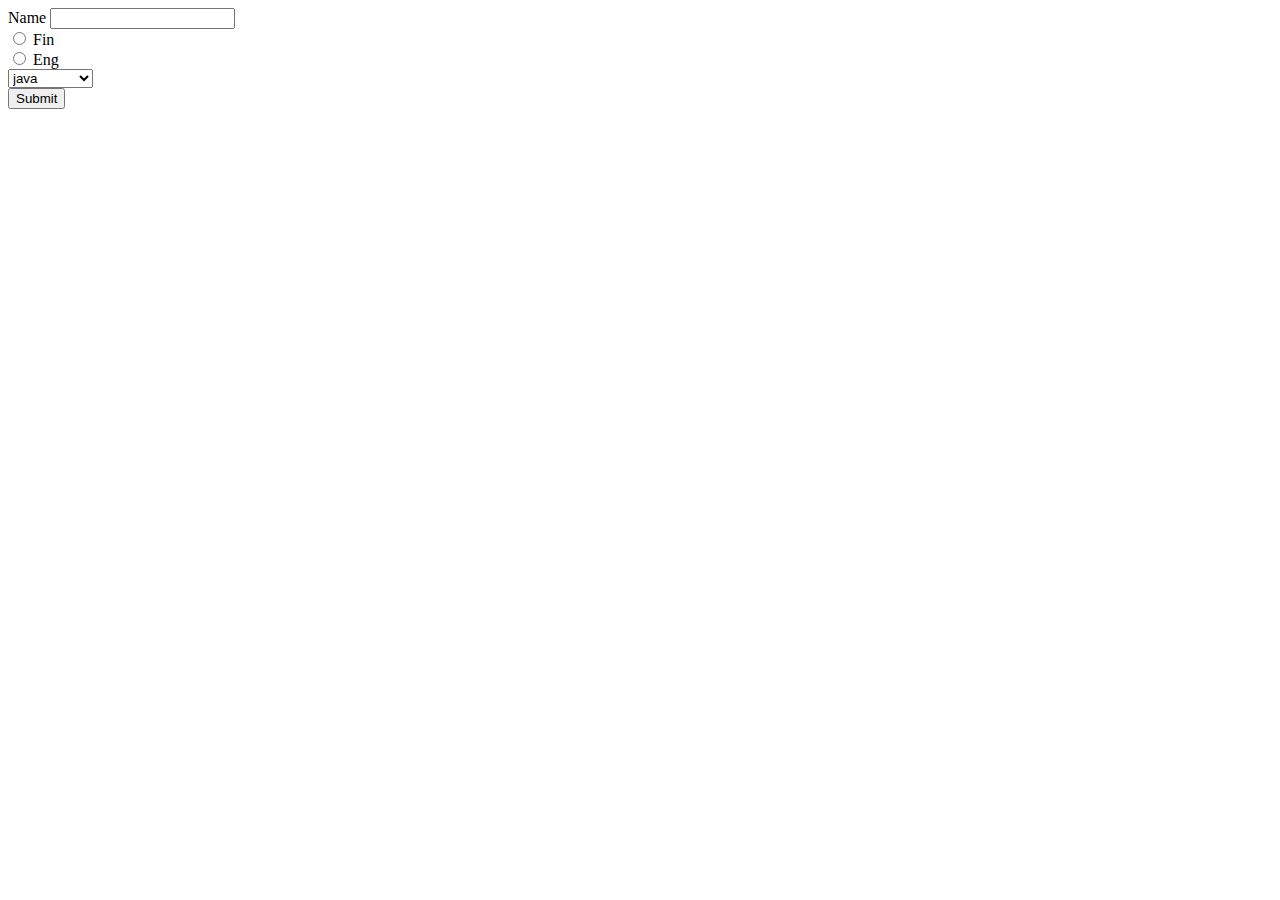
<file: Advanced JavaScript/15.11 harjoitus/index.html>
<!DOCTYPE html>
<html lang="en">
<head>
    <meta charset="UTF-8">
    <meta http-equiv="X-UA-Compatible" content="IE=edge">
    <meta name="viewport" content="width=device-width, initial-scale=1.0">
    <title>Document</title>
    <script src="formcode.js" defer></script>
</head>
<body>
    <form id="userinfo">
        <label>Name</label>
        <input type="text" name="fname"><br>

        <input type="radio" name="lang" value="fin">
        <label>Fin</label> <br>

        <input type="radio" name="lang" value="eng">
        <label>Eng</label> <br>

        <select name="fav_code">
            <option value="java">java</option>
            <option value="js">JavaScript</option>
            <option value="c">C++</option>
        </select>
        <br>
        <input type="submit" value="Submit">
    </form>
</body>
</html>
</file>
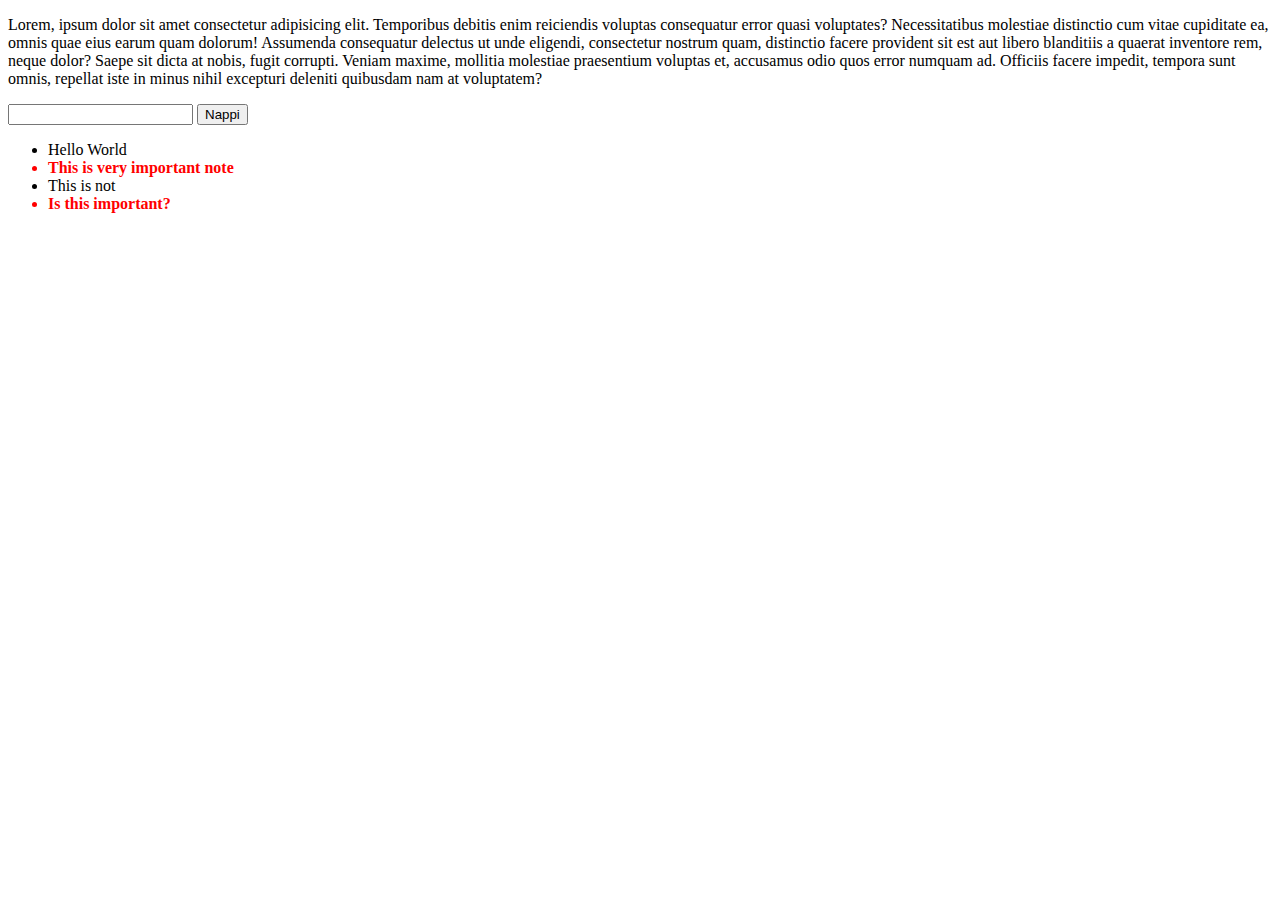
<file: Advanced JavaScript/3.harjoitus classlist/index.html>
<!DOCTYPE html>
<html lang="en">
<head>
    <meta charset="UTF-8">
    <meta http-equiv="X-UA-Compatible" content="IE=edge">
    <meta name="viewport" content="width=device-width, initial-scale=1.0">
    <title>Document</title>
    <script src="code.js" defer></script>
    <link rel="stylesheet" href="style.css">
</head>
<body>
    <div>
    <p>Lorem, ipsum dolor sit amet consectetur adipisicing elit. Temporibus debitis enim reiciendis voluptas consequatur error quasi voluptates? Necessitatibus molestiae distinctio cum vitae cupiditate ea, omnis quae eius earum quam dolorum!
    Assumenda consequatur delectus ut unde eligendi, consectetur nostrum quam, distinctio facere provident sit est aut libero blanditiis a quaerat inventore rem, neque dolor? Saepe sit dicta at nobis, fugit corrupti.
    Veniam maxime, mollitia molestiae praesentium voluptas et, accusamus odio quos error numquam ad. Officiis facere impedit, tempora sunt omnis, repellat iste in minus nihil excepturi deleniti quibusdam nam at voluptatem?</p>
    </div>

    <input type="text">
    <button class="button">Nappi</button>

    <ul>
        <li>Hello World</li>
        <li>This is very important note</li>
        <li>This is not</li>
        <li>Is this important?</li>
    </ul>
</body>
</html>
</file>
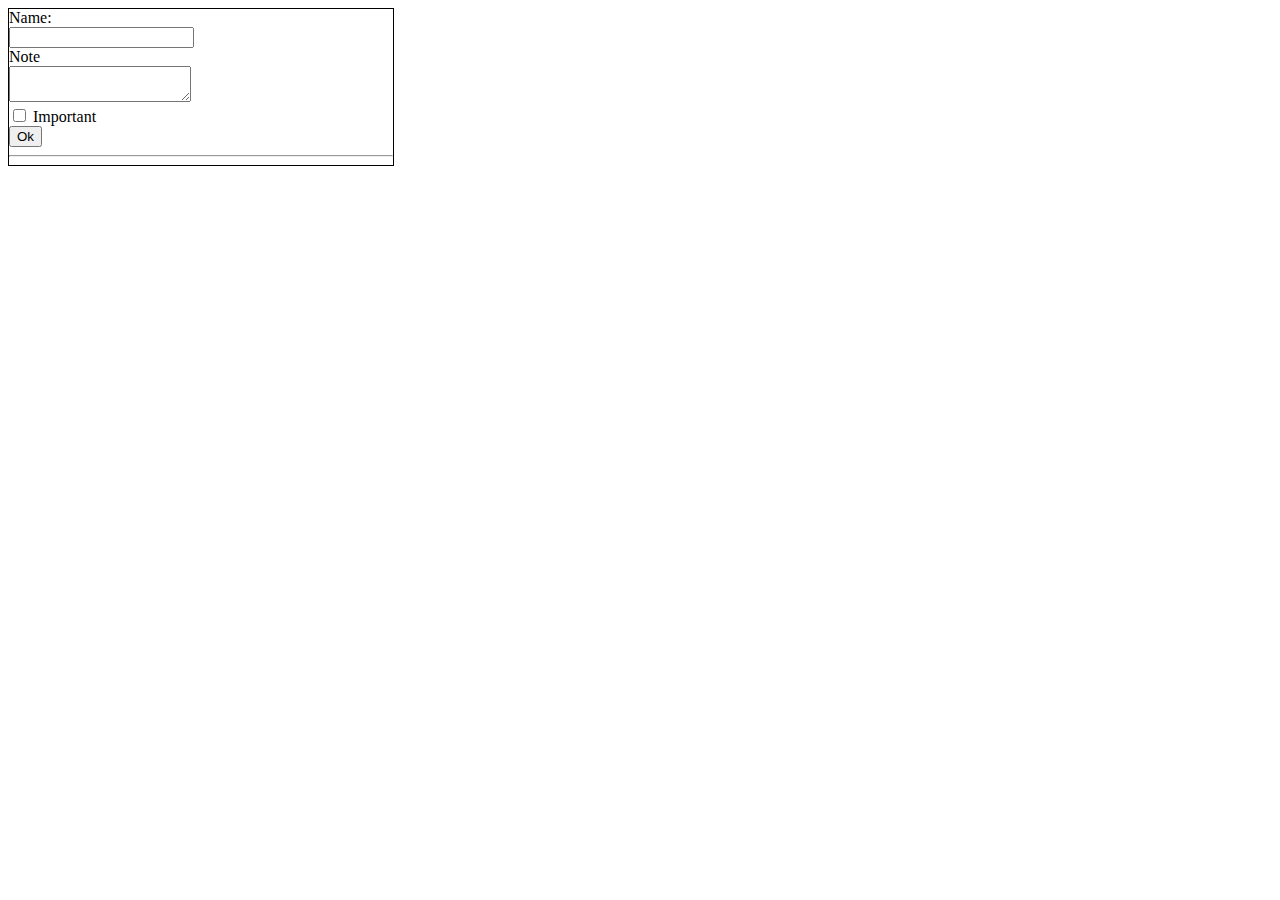
<file: Advanced JavaScript/4. Notes harjoitus/index.html>
<!DOCTYPE html>
<html lang="en">
<head>
    <meta charset="UTF-8">
    <meta http-equiv="X-UA-Compatible" content="IE=edge">
    <meta name="viewport" content="width=device-width, initial-scale=1.0">
    <title>Document</title>
    <script src="code.js" defer></script>
    <link rel="stylesheet" href="style.css">
</head>
<body>
    <div id="content">
        <label>Name:</label>
        <br>
        <input type="text" id="name">
        <br>
        <label>Note</label>
        <br>
        <textarea id="note"></textarea> 
        <br>
        <input type="checkbox" name="important" id="important">
        <label for="important">Important</label>
        <br>
        <button>Ok</button>
        <br>
        <hr>
        
    </div>
</body>
</html>
</file>
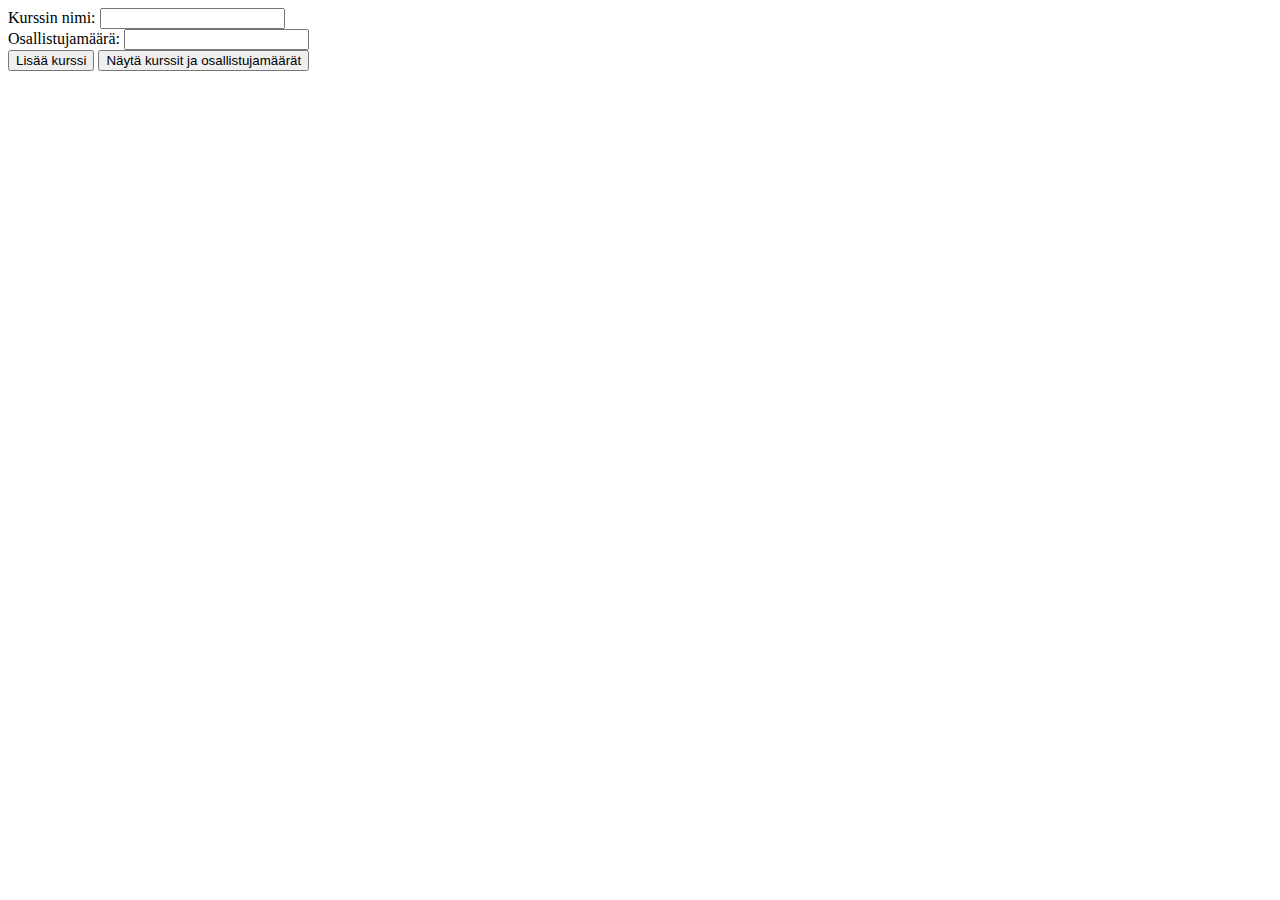
<file: Advanced JavaScript/6. harjoitus. Olio-data/index.html>
<!DOCTYPE html>
<html lang="en">
<head>
    <meta charset="UTF-8">
    <meta http-equiv="X-UA-Compatible" content="IE=edge">
    <meta name="viewport" content="width=device-width, initial-scale=1.0">
    <title>Document</title>
    <script src="koodi.js" defer></script>
</head>
<body>
    <div>
        <label>Kurssin nimi: </label><input type="text" id="course"> <br>
        <label>Osallistujamäärä: </label><input type="number" id="amount"> <br>
        <button id="add">Lisää kurssi</button>
        <button id="show">Näytä kurssit ja osallistujamäärät</button>
        <ul>
            
        </ul>
    </div>
</body>
</html>
</file>
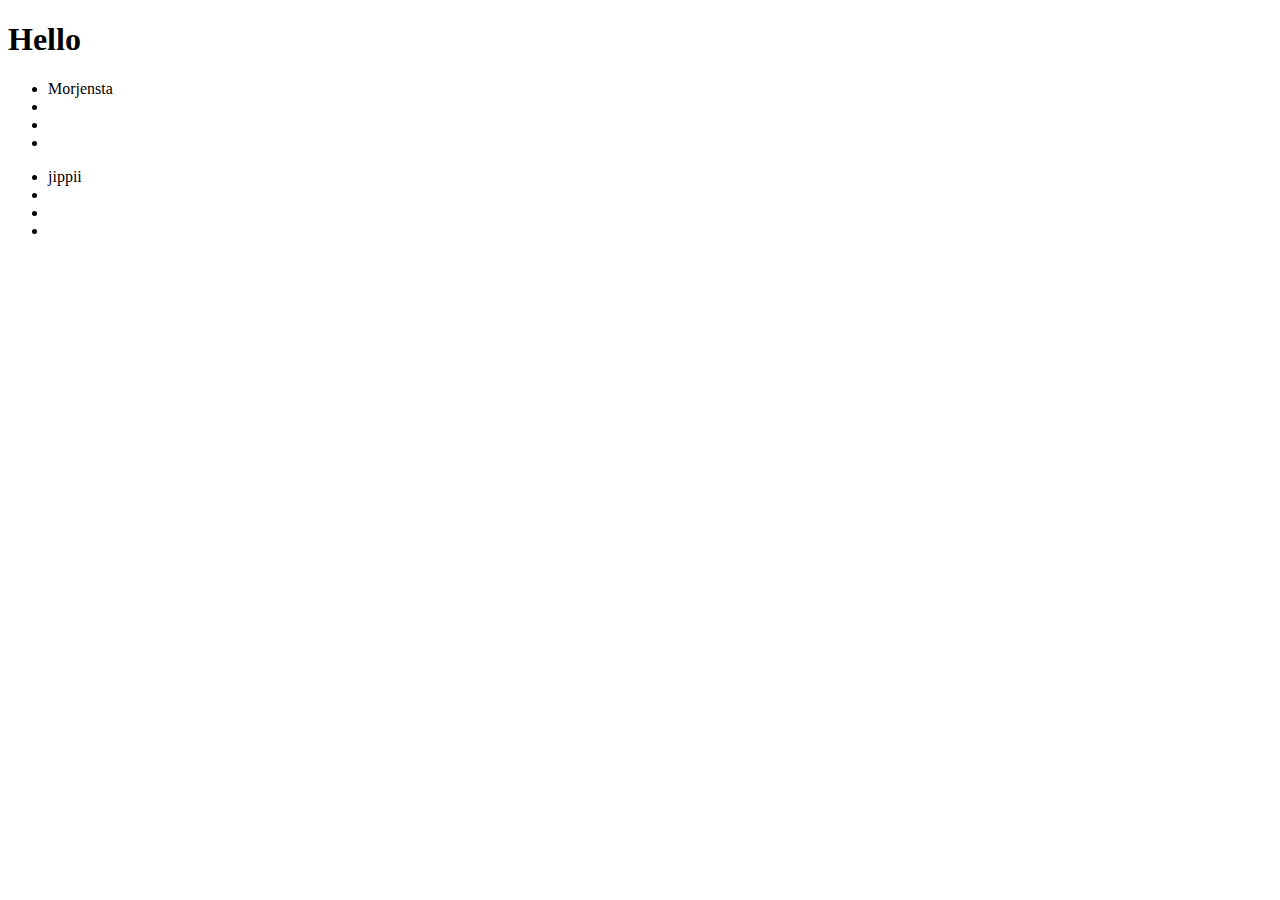
<file: Advanced JavaScript/eka harjoitus/index.html>
<!DOCTYPE html>
<html lang="en">
<head>
    <meta charset="UTF-8">
    <meta http-equiv="X-UA-Compatible" content="IE=edge">
    <meta name="viewport" content="width=device-width, initial-scale=1.0">
    <title>Document</title>
    <script src="code.js" defer></script>
</head>
<body>
    <h1 id="header">Hello</h1>
    <ul>
        <li></li>
        <li></li>
        <li></li>
        <li></li>
    </ul>

    <ul class="special">
        <li></li>
        <li></li>
        <li></li>
        <li></li>
    </ul>
</body>
</html>
</file>
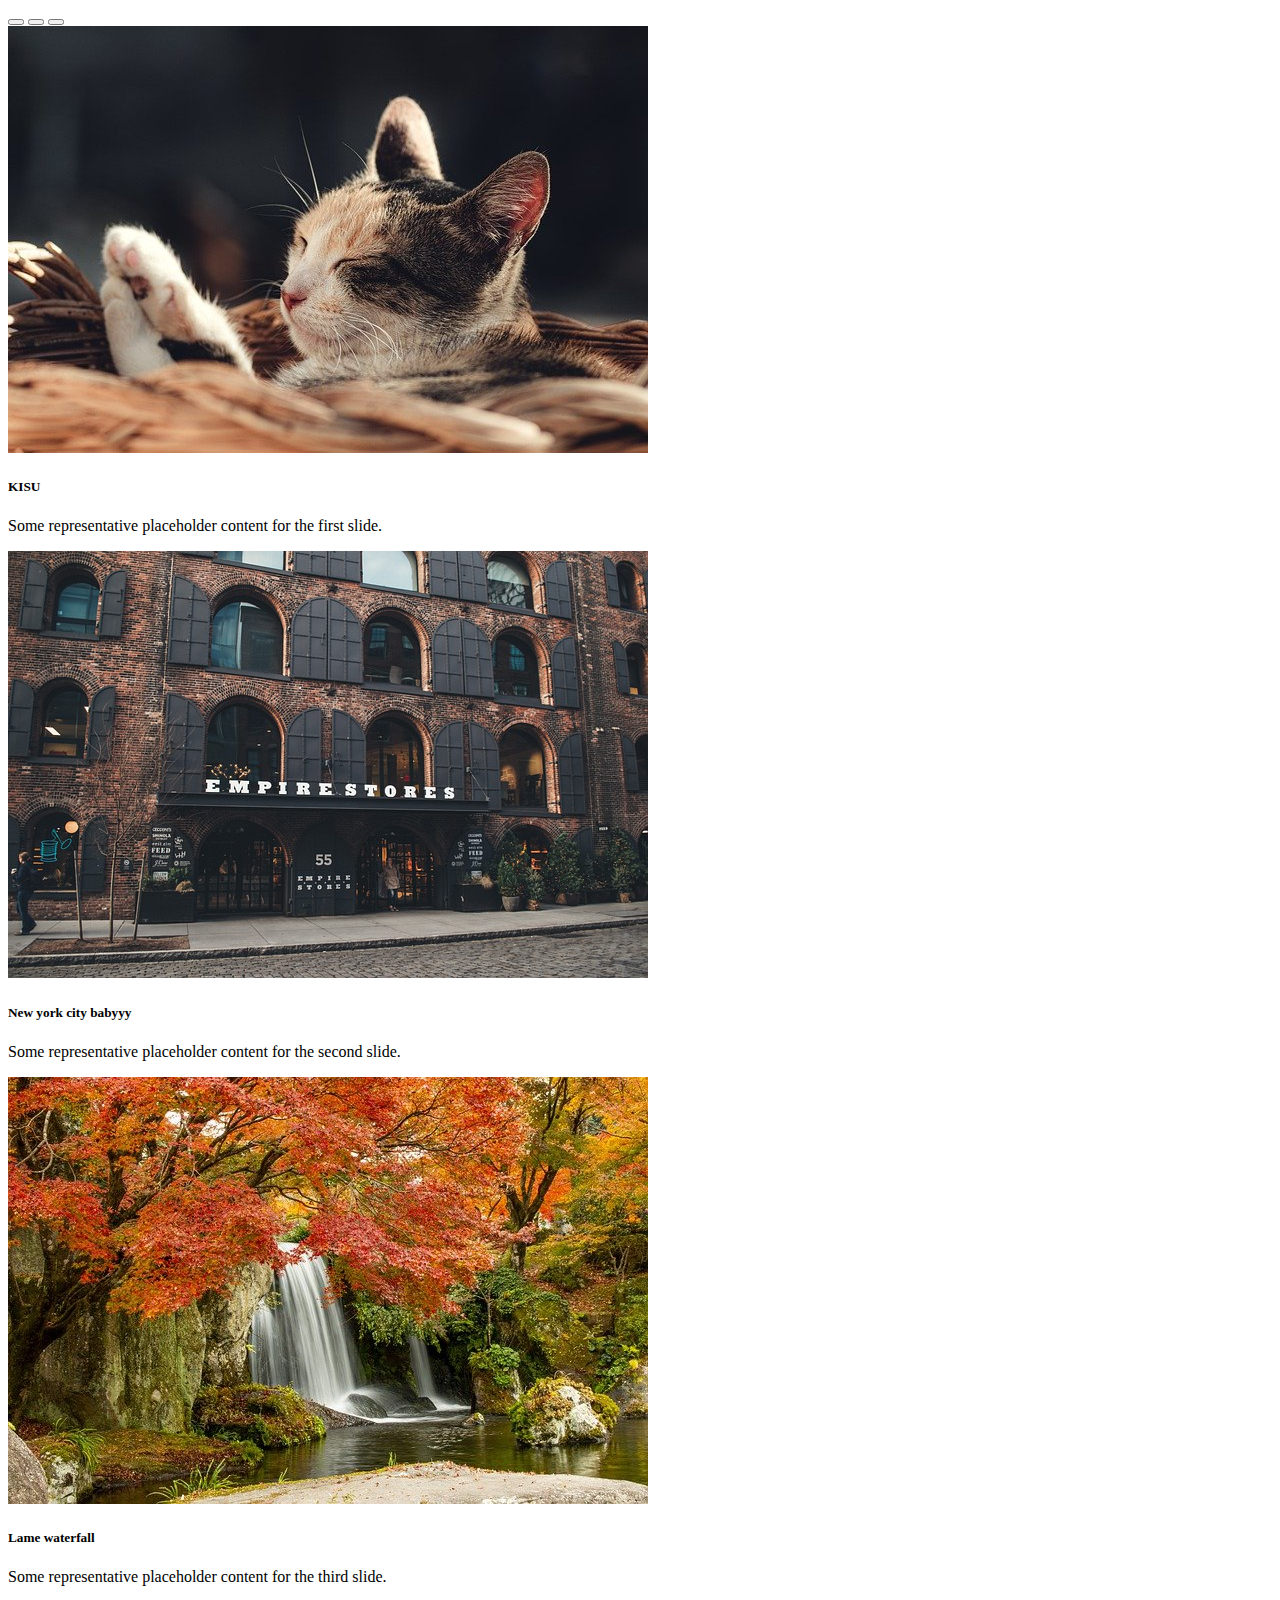
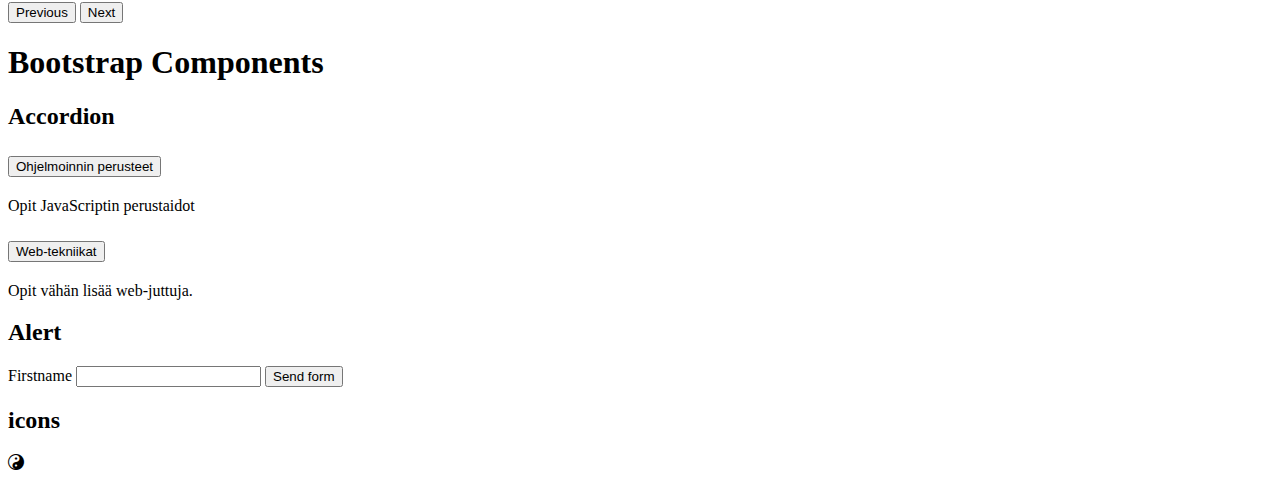
<file: Bootstrap/Bootstrap komponentit/index.html>
<!doctype html>
<html lang="en">
  <head>
    <!-- Required meta tags -->
    <meta charset="utf-8">
    <meta name="viewport" content="width=device-width, initial-scale=1">

    <!-- Bootstrap CSS -->
    <link href="https://cdn.jsdelivr.net/npm/bootstrap@5.1.3/dist/css/bootstrap.min.css" rel="stylesheet" integrity="sha384-1BmE4kWBq78iYhFldvKuhfTAU6auU8tT94WrHftjDbrCEXSU1oBoqyl2QvZ6jIW3" crossorigin="anonymous">
    <link rel="stylesheet" href="style.css">
    <link rel="stylesheet" href="https://cdn.jsdelivr.net/npm/bootstrap-icons@1.7.1/font/bootstrap-icons.css">
    <title>Bootstrap Components</title>
  </head>
  <body>
    <header>
        <div id="carouselExampleCaptions" class="carousel slide carousel-dark" data-bs-ride="carousel">
            <div class="carousel-indicators">
              <button type="button" data-bs-target="#carouselExampleCaptions" data-bs-slide-to="0" class="active" aria-current="true" aria-label="Slide 1"></button>
              <button type="button" data-bs-target="#carouselExampleCaptions" data-bs-slide-to="1" aria-label="Slide 2"></button>
              <button type="button" data-bs-target="#carouselExampleCaptions" data-bs-slide-to="2" aria-label="Slide 3"></button>
            </div>
            <div class="carousel-inner">
              <div class="carousel-item active">
                <img src="images/cat.jpg" class="d-block " alt="...">
                <div class="carousel-caption d-none d-md-block">
                  <h5>KISU</h5>
                  <p>Some representative placeholder content for the first slide.</p>
                </div>
              </div>
              <div class="carousel-item">
                <img src="images/new-york.jpg" class="d-block " alt="...">
                <div class="carousel-caption d-none d-md-block">
                  <h5>New york city babyyy</h5>
                  <p>Some representative placeholder content for the second slide.</p>
                </div>
              </div>
              <div class="carousel-item">
                <img src="images/waterfall.jpg" class="d-block" alt="...">
                <div class="carousel-caption d-none d-md-block">
                  <h5>Lame waterfall</h5>
                  <p>Some representative placeholder content for the third slide.</p>
                </div>
              </div>
            </div>
            <button class="carousel-control-prev" type="button" data-bs-target="#carouselExampleCaptions" data-bs-slide="prev">
              <span class="carousel-control-prev-icon" aria-hidden="true"></span>
              <span class="visually-hidden">Previous</span>
            </button>
            <button class="carousel-control-next" type="button" data-bs-target="#carouselExampleCaptions" data-bs-slide="next">
              <span class="carousel-control-next-icon" aria-hidden="true"></span>
              <span class="visually-hidden">Next</span>
            </button>
          </div>
    </header>
    <h1>Bootstrap Components</h1>
    <h2>Accordion</h2>
    <div class="accordion" id="accordionExample">
        <div class="accordion-item">
          <h2 class="accordion-header" id="headingOne">
            <button class="accordion-button" type="button" data-bs-toggle="collapse" data-bs-target="#collapseOne" aria-expanded="true" aria-controls="collapseOne">
              Ohjelmoinnin perusteet
            </button>
          </h2>
          <div id="collapseOne" class="accordion-collapse collapse show" aria-labelledby="headingOne" >
            <div class="accordion-body">
              Opit JavaScriptin perustaidot
            </div>
          </div>
        </div>
        <div class="accordion-item">
          <h2 class="accordion-header" id="headingTwo">
            <button class="accordion-button collapsed" type="button" data-bs-toggle="collapse" data-bs-target="#collapseTwo" aria-expanded="false" aria-controls="collapseTwo">
              Web-tekniikat
            </button>
          </h2>
          <div id="collapseTwo" class="accordion-collapse collapse" aria-labelledby="headingTwo" >
            <div class="accordion-body">
              Opit vähän lisää web-juttuja.
            </div>
          </div>
        </div>
      </div>

      <h2>Alert</h2>
      <div id="liveAlertPlaceholder"></div>
      <form>
       <label for="firstname">Firstname</label>
       <input type="text" name="firstname" id="firstname">
       <button type="button" class="btn btn-primary" id="liveAlertBtn">Send form</button>
      </form>
      <h2>icons</h2>
      <i class="bi bi-yin-yang"></i>
    <script src="https://cdn.jsdelivr.net/npm/bootstrap@5.1.3/dist/js/bootstrap.bundle.min.js" integrity="sha384-ka7Sk0Gln4gmtz2MlQnikT1wXgYsOg+OMhuP+IlRH9sENBO0LRn5q+8nbTov4+1p" crossorigin="anonymous"></script>
    <script src="code.js"></script>
  </body>
</html>
</file>
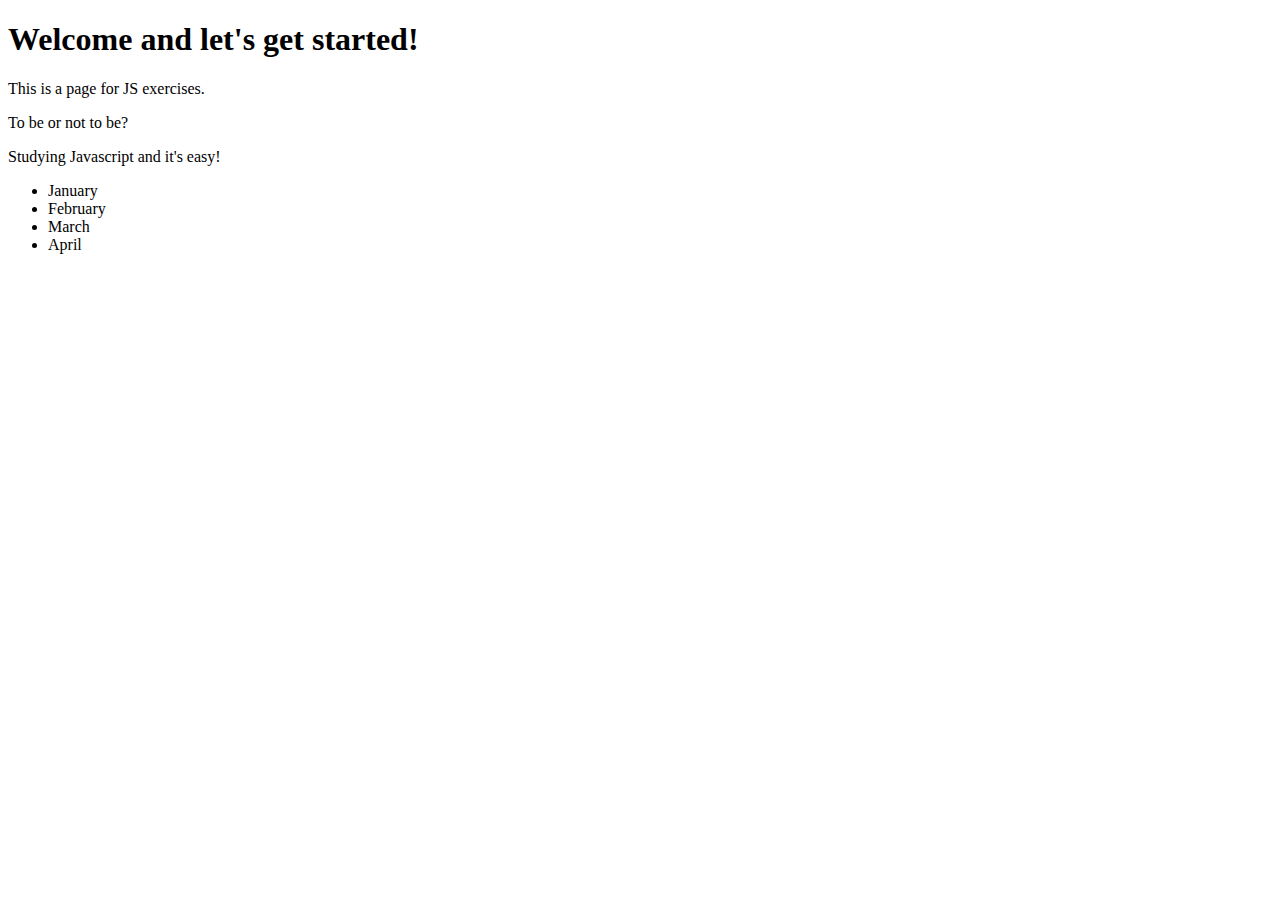
<file: Advanced JavaScript/1.harjoitus DOM-manipulointi/domManipulation.html>
<!DOCTYPE html>
<html lang="en">
<head>
    <meta charset="UTF-8">
    <meta http-equiv="X-UA-Compatible" content="IE=edge">
    <meta name="viewport" content="width=device-width, initial-scale=1.0">
    <title>Document</title>
    <script src="code.js" defer></script>
</head>
<body>
    <div id="content">
        <h1>Welcome and let's get started!</h1>

        <p>This is a page for JS exercises. </p>

        <article>
            <p class="basic">To be or not to be?</p>
            <p>Studying Javascript and it's easy!</p>
        </article>

        <ul>
            <li class="basic">January</li>
            <li>February</li>
            <li>March</li>
            <li>April</li>
        </ul>
    </div>
</body>
</html>
</file>
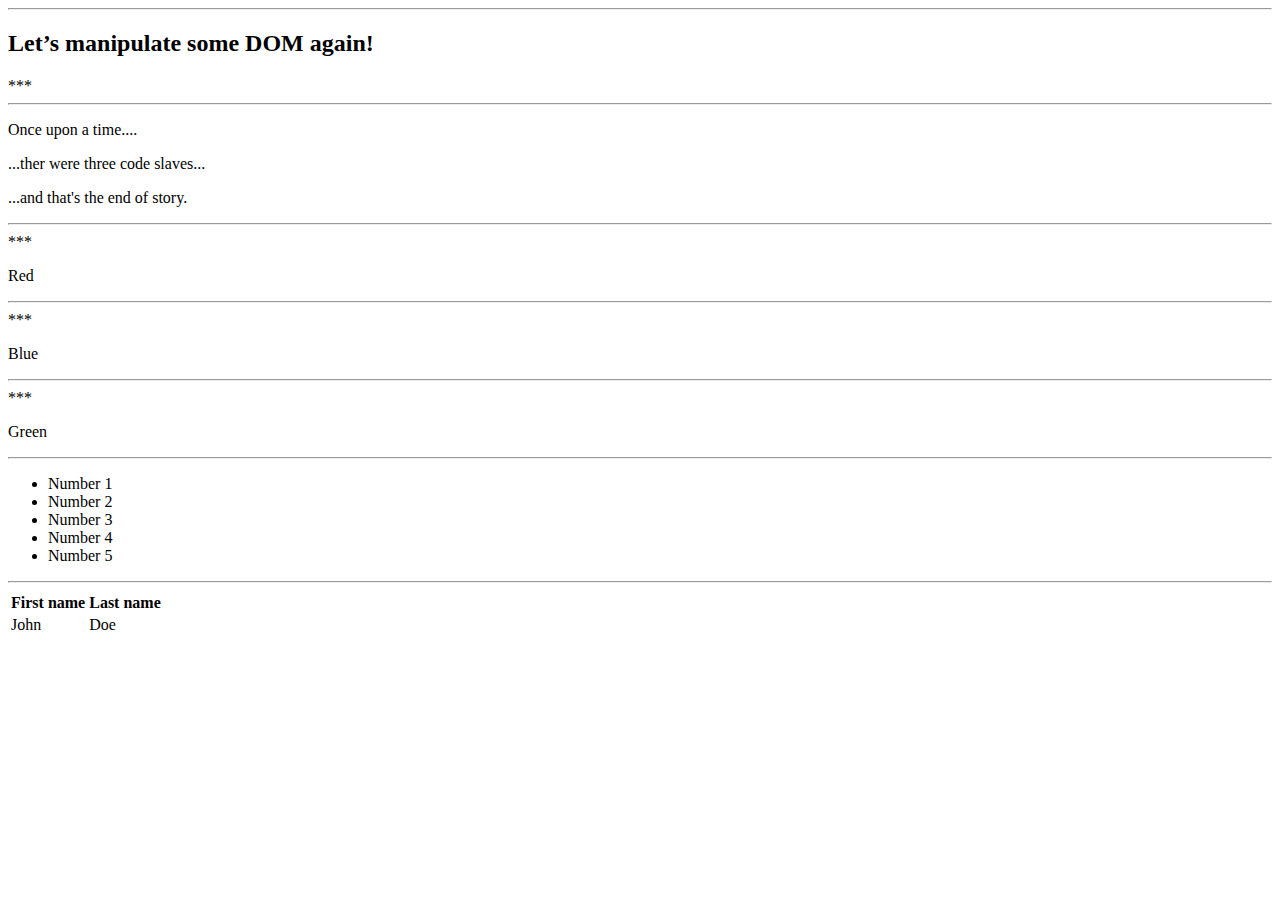
<file: Advanced JavaScript/2.harjoitus DOM-manipulointi/domManipulation2.html>
<!DOCTYPE html>
<html lang="en">
<head>
    <meta charset="UTF-8">
    <meta http-equiv="X-UA-Compatible" content="IE=edge">
    <meta name="viewport" content="width=device-width, initial-scale=1.0">
    <title>Document</title>
    <script src="code.js" defer></script>
</head>
<body>
    <h2>Node manipulation</h2>
    <div id="content">
        <article>
            <p>...and that's the end of story.</p>
            <p>...ther were three code slaves...</p>
            <p>Once upon a time....</p>
        </article>
        <div class="color">
            <p>Red</p>
        </div>
        <div class="color">
            <p>Blue</p>
        </div>
        <div class="color">
            <p>Green</p>
        </div>

    </div>
</body>
</html>
</file>
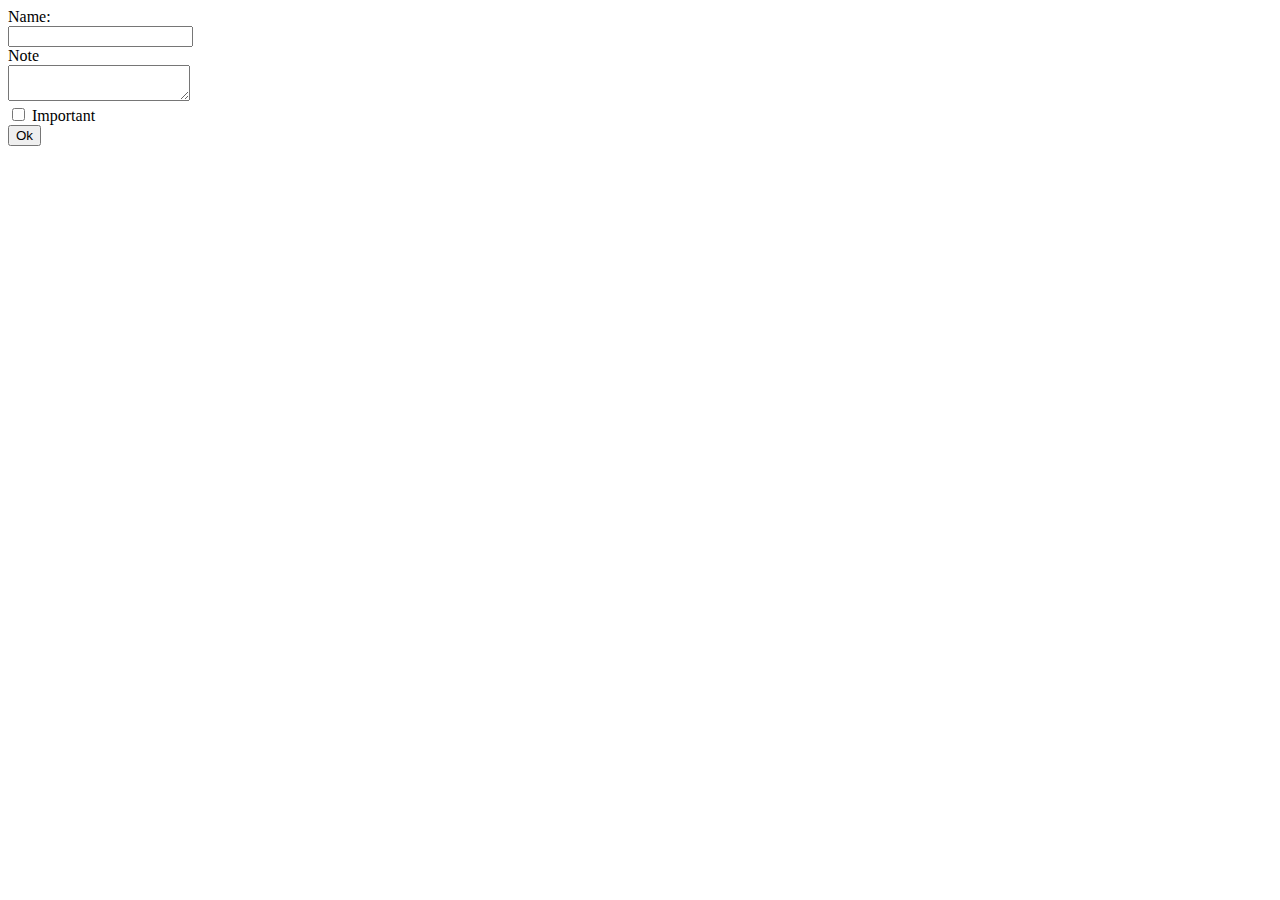
<file: Advanced JavaScript/notes form pohjalla/pohja.html>
<!DOCTYPE html>
<html lang="en">
<head>
    <meta charset="UTF-8">
    <meta http-equiv="X-UA-Compatible" content="IE=edge">
    <meta name="viewport" content="width=device-width, initial-scale=1.0">
    <title>Document</title>
    <link rel="stylesheet" href="style.css">
    <script src="code.js" defer></script>
</head>
<body>
    <form>
        <label>Name:</label><br>
        <input type="text" name="name" id="name"><br>
        <label>Note</label><br>
        <textarea name="note" id="note"></textarea><br>
        <input type="checkbox" name="important" id="important" value="yes">
        <label for="important">Important</label> <br>
        <button type="submit">Ok</button>
    </form>
</body>
</html>
</file>
<file: Advanced JavaScript/3.harjoitus classlist/style.css>
.colored{
    background-color: firebrick;
}

.important{
    font-weight: bold;
    color: red;
}
</file>
<file: Advanced JavaScript/4. Notes harjoitus/style.css>
#content{
    border: 1px black solid;
    width: 30vw;
}

.important{
    color: red;
}
</file>
<file: Bootstrap/Bootstrap komponentit/style.css>
.carousel-dark{
    color: black;
}
</file>
<file: Advanced JavaScript/notes form pohjalla/style.css>
.important{
    color: red;
}
</file>
